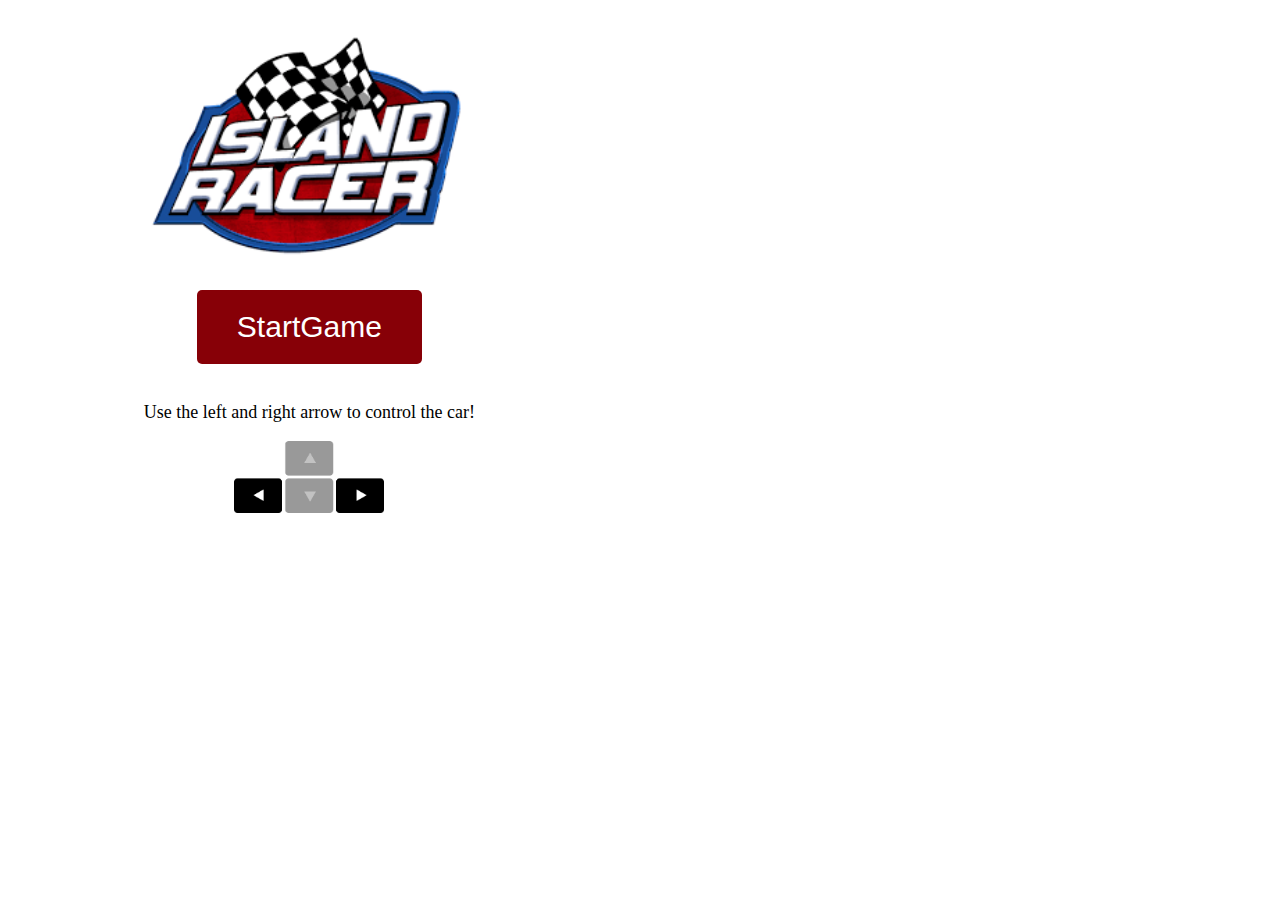
<file: lab-canvas-race-car-solution/index.html>
<!DOCTYPE html>
<html lang="en">
    <head>
        <meta charset="UTF-8" />
        <meta name="viewport" content="width=device-width, initial-scale=1.0" />
        <meta http-equiv="X-UA-Compatible" content="ie=edge" />
        <link rel="stylesheet" href="style.css" />
        <title>Document</title>
    </head>
    <body>
        <div class="game-intro">
            <img src="./images/logo.png" alt="" class="logo-img" />
            <br />
            <button id="start-button">StartGame</button>
            <p>Use the left and right arrow to control the car!</p>
            <img src="./images/arrows.png" alt="" class="arrows-img" />
        </div>
        <div id="game-board">
            <canvas id="canvas" width="500" height="700"></canvas>
        </div>

        <script type="text/javascript" src="./scripts/component.js"></script>
        <script type="text/javascript" src="./scripts/obstacle.js"></script>
        <script type="text/javascript" src="./scripts/player.js"></script>
        <script type="text/javascript" src="./scripts/game.js"></script>
        <script type="text/javascript" src="./scripts/script.js"></script>
    </body>
</html>
</file>
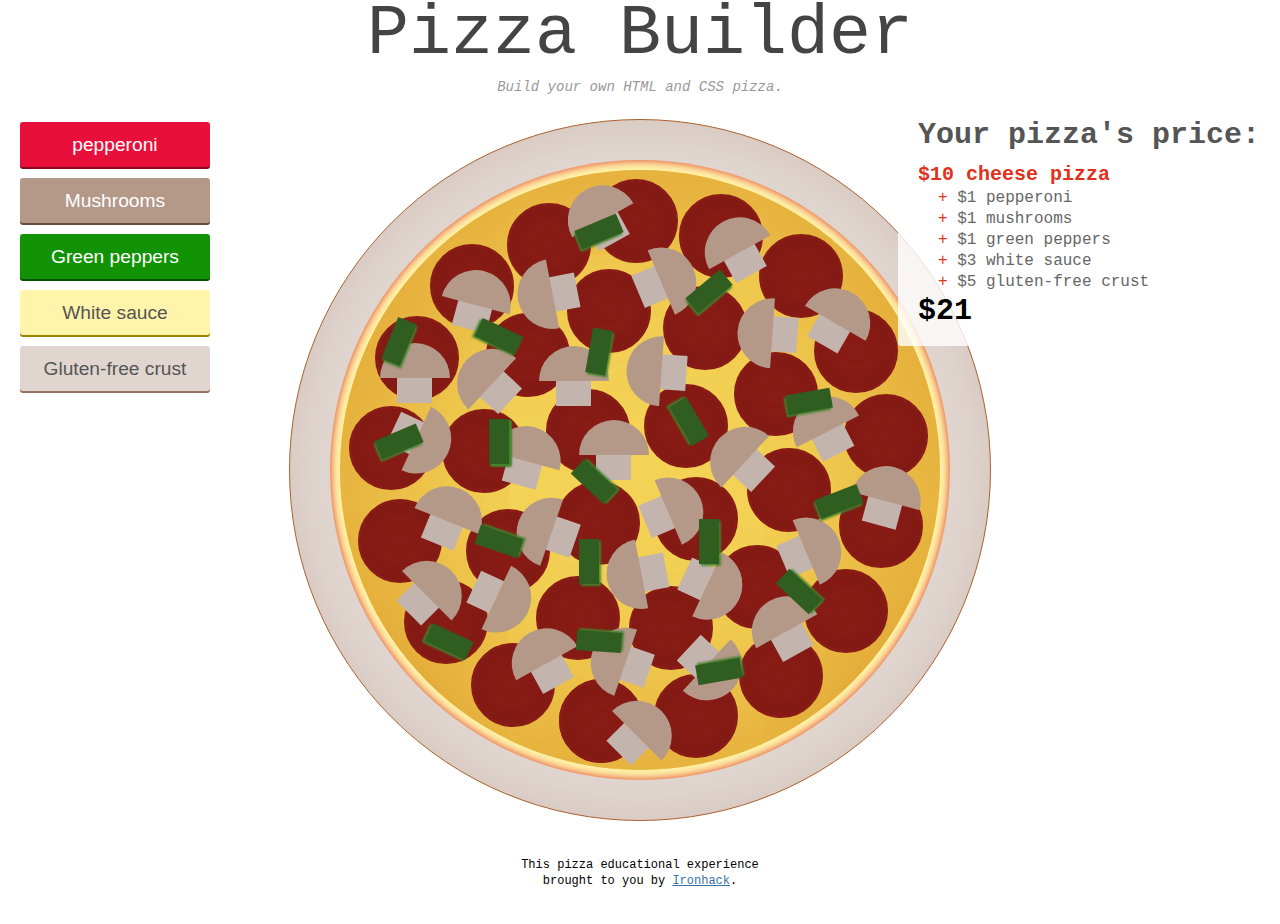
<file: lab-dom-pizza-builder/index.html>
<!DOCTYPE html>
<html>
  <head>
    <title>Pizza Builder</title>
    <link rel="stylesheet" href="styles/style.css" />
  </head>

  <body>
    <!-- Begin Header -->
    <header>
      <h1>Pizza Builder</h1>
      <p class="description">Build your own HTML and CSS pizza.</p>
    </header>
    <!-- End Header -->

    <!-- Controls -->
    <div class="panel controls">
      <ul>
        <li>
          <button class="btn btn-pepperoni active">pepperoni</button>
        </li>
        <li>
          <button class="btn btn-mushrooms active">Mushrooms</button>
        </li>
        <li>
          <button class="btn btn-green-peppers active">Green peppers</button>
        </li>
        <li>
          <button class="btn btn-sauce active">White sauce</button>
        </li>
        <li>
          <button class="btn btn-crust active">Gluten-free crust</button>
        </li>
      </ul>
    </div>
    <!-- End Controls -->

    <!-- Price -->
    <aside class="panel price">
      <h2>Your pizza's price</h2>

      <b>$10 cheese pizza</b>
      <ul>
        <li>$1 pepperoni</li>
        <li>$1 mushrooms</li>
        <li>$1 green peppers</li>
        <li>$3 white sauce</li>
        <li>$5 gluten-free crust</li>
      </ul>
      <strong>$21</strong>
    </aside>
    <!-- End Price -->

    <!-- Begin Pizza -->
    <div id="pizza">
      <section class="green-pepper one"></section>
      <section class="green-pepper two"></section>
      <section class="green-pepper three"></section>
      <section class="green-pepper four"></section>
      <section class="green-pepper five"></section>
      <section class="green-pepper six"></section>
      <section class="green-pepper seven"></section>
      <section class="green-pepper eight"></section>
      <section class="green-pepper nine"></section>
      <section class="green-pepper ten"></section>
      <section class="green-pepper eleven"></section>
      <section class="green-pepper twelve"></section>
      <section class="green-pepper thirteen"></section>
      <section class="green-pepper fourteen"></section>
      <section class="green-pepper fifteen"></section>
      <section class="green-pepper sixteen"></section>
      <section class="green-pepper seventeen"></section>
      <section class="green-pepper eightteen"></section>
      <section class="green-pepper nineteen"></section>
      <section class="green-pepper twenty"></section>
      <section class="green-pepper twenty-one"></section>

      <section class="mushroom one">
        <div class="cap">1</div>
        <div class="stem"></div>
      </section>

      <section class="mushroom two">
        <div class="cap">2</div>
        <div class="stem"></div>
      </section>

      <section class="mushroom three">
        <div class="cap">3</div>
        <div class="stem"></div>
      </section>

      <section class="mushroom four">
        <div class="cap">4</div>
        <div class="stem"></div>
      </section>

      <section class="mushroom five">
        <div class="cap">5</div>
        <div class="stem"></div>
      </section>

      <section class="mushroom six">
        <div class="cap">6</div>
        <div class="stem"></div>
      </section>

      <section class="mushroom seven">
        <div class="cap">7</div>
        <div class="stem"></div>
      </section>

      <section class="mushroom eight">
        <div class="cap">8</div>
        <div class="stem"></div>
      </section>

      <section class="mushroom nine">
        <div class="cap">9</div>
        <div class="stem"></div>
      </section>

      <section class="mushroom ten">
        <div class="cap">10</div>
        <div class="stem"></div>
      </section>

      <section class="mushroom eleven">
        <div class="cap">11</div>
        <div class="stem"></div>
      </section>

      <section class="mushroom twelve">
        <div class="cap">12</div>
        <div class="stem"></div>
      </section>

      <section class="mushroom thirteen">
        <div class="cap">13</div>
        <div class="stem"></div>
      </section>

      <section class="mushroom fourteen">
        <div class="cap">14</div>
        <div class="stem"></div>
      </section>

      <section class="mushroom fifteen">
        <div class="cap">15</div>
        <div class="stem"></div>
      </section>

      <section class="mushroom sixteen">
        <div class="cap">16</div>
        <div class="stem"></div>
      </section>

      <section class="mushroom seventeen">
        <div class="cap">17</div>
        <div class="stem"></div>
      </section>

      <section class="mushroom eighteen">
        <div class="cap">18</div>
        <div class="stem"></div>
      </section>

      <section class="mushroom nineteen">
        <div class="cap">19</div>
        <div class="stem"></div>
      </section>

      <section class="mushroom twenty">
        <div class="cap">20</div>
        <div class="stem"></div>
      </section>

      <section class="mushroom twenty-one">
        <div class="cap">21</div>
        <div class="stem"></div>
      </section>

      <section class="mushroom twenty-two">
        <div class="cap">22</div>
        <div class="stem"></div>
      </section>

      <section class="mushroom twenty-three">
        <div class="cap">23</div>
        <div class="stem"></div>
      </section>

      <section class="mushroom twenty-four">
        <div class="cap">24</div>
        <div class="stem"></div>
      </section>

      <section class="mushroom twenty-five">
        <div class="cap">25</div>
        <div class="stem"></div>
      </section>

      <section class="mushroom twenty-six">
        <div class="cap">26</div>
        <div class="stem"></div>
      </section>

      <section class="mushroom twenty-seven">
        <div class="cap">27</div>
        <div class="stem"></div>
      </section>

      <section class="mushroom twenty-eight">
        <div class="cap">28</div>
        <div class="stem"></div>
      </section>

      <section class="mushroom twenty-nine">
        <div class="cap">29</div>
        <div class="stem"></div>
      </section>

      <section class="mushroom thirty">
        <div class="cap">30</div>
        <div class="stem"></div>
      </section>

      <section class="mushroom thirty-one">
        <div class="cap">31</div>
        <div class="stem"></div>
      </section>

      <section class="mushroom thirty-two">
        <div class="cap">31</div>
        <div class="stem"></div>
      </section>

      <section class="pep one">1</section>
      <section class="pep two">2</section>
      <section class="pep three">3</section>
      <section class="pep four">4</section>
      <section class="pep five">5</section>
      <section class="pep six">6</section>
      <section class="pep seven">7</section>
      <section class="pep eight">8</section>
      <section class="pep nine">9</section>
      <section class="pep ten">10</section>
      <section class="pep eleven">11</section>
      <section class="pep twelve">12</section>
      <section class="pep thirteen">13</section>
      <section class="pep fourteen">14</section>
      <section class="pep fifteen">15</section>
      <section class="pep sixteen">16</section>
      <section class="pep seventeen">17</section>
      <section class="pep eightteen">18</section>
      <section class="pep nineteen">19</section>
      <section class="pep twenty">20</section>
      <section class="pep twenty-one">21</section>
      <section class="pep twenty-two">22</section>
      <section class="pep twenty-three">23</section>
      <section class="pep twenty-four">24</section>
      <section class="pep twenty-five">25</section>
      <section class="pep twenty-six">26</section>
      <section class="pep twenty-seven">27</section>
      <section class="pep twenty-eight">28</section>
      <section class="pep twenty-nine">29</section>
      <section class="pep thirty">30</section>
      <section class="pep thirty-one">31</section>
      <section class="pep thirty-three">33</section>

      <section class="crust crust-gluten-free">
        <section class="cheese"></section>
        <section class="sauce sauce-white"></section>
      </section>
    </div>
    <!-- End Pizza -->

    <!-- Begin Crumbs -->
    <p id="crumbs">&there4;</p>
    <!-- End Crumbs -->

    <!-- Footer -->
    <footer>
      <p>
        This pizza educational experience<br />
        brought to you by
        <a href="http://ironhack.com" target="_blank">Ironhack</a>.
      </p>
    </footer>
    <!-- Footer -->

    <script src="js/index.js"></script>
  </body>
</html>
</file>
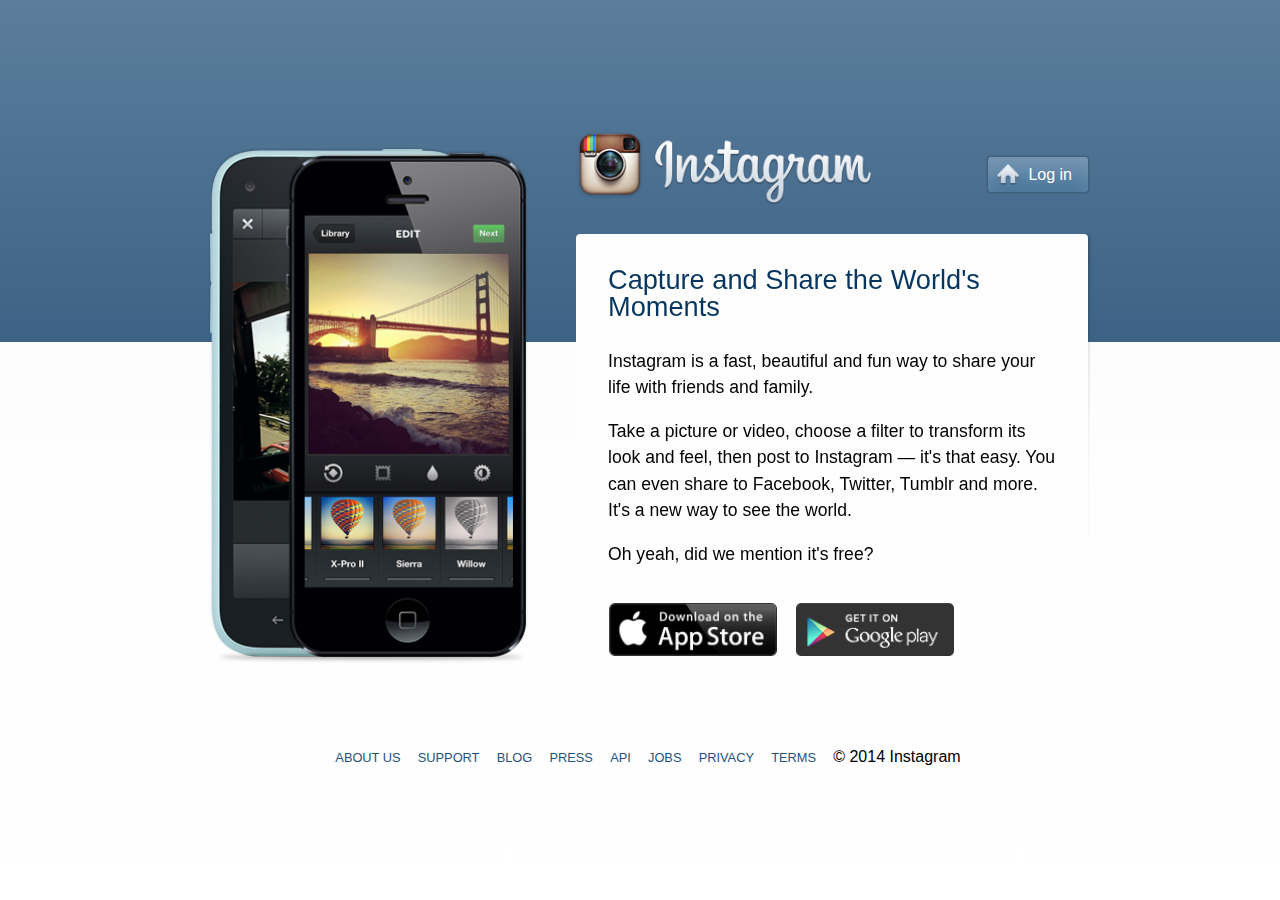
<file: lab-css-instagram-clone-solution/starter-code/index.html>
<!DOCTYPE html>
<html lang="en">
  <head>
    <title>Instagram</title>
    <link rel="stylesheet" href="css/main.css" />
  </head>
  <body>
    <div class="container">
      <div class="group1">
        <img class="phones" src="images/phones.png" alt="iPhone screenshots" />

        <div class="group2">
          <header>
            <h1>
              <a href="javscript:void 0;"
                ><img src="images/brand.png" alt="Instagram"
              /></a>
            </h1>
            <a class="login" href="javscript:void 0;">Log in</a>
          </header>

          <main>
            <p class="tagline">Capture and Share the World's Moments</p>

            <p>
              Instagram is a fast, beautiful and fun way to share your life with
              friends and family.
            </p>

            <p>
              Take a picture or video, choose a filter to transform its look and
              feel, then post to Instagram &mdash; it's that easy. You can even
              share to Facebook, Twitter, Tumblr and more. It's a new way to see
              the world.
            </p>

            <p>Oh yeah, did we mention it's free?</p>

            <p class="stores">
              <a href=""
                ><img
                  src="images/badge-iphone.png"
                  alt="Download on the App Store"
              /></a>
              <a href=""
                ><img src="images/badge-android.png" alt="Get it on Google Play"
              /></a>
            </p>
          </main>
        </div>
      </div>

      <footer>
        <a href="javscript:void 0;">About Us</a>
        <a href="javscript:void 0;">Support</a>
        <a href="javscript:void 0;">Blog</a>
        <a href="javscript:void 0;">Press</a>
        <a href="javscript:void 0;">API</a>
        <a href="javscript:void 0;">Jobs</a>
        <a href="javscript:void 0;">Privacy</a>
        <a href="javscript:void 0;">Terms</a>

        &copy; 2014 Instagram
      </footer>
    </div>
  </body>
</html>
</file>
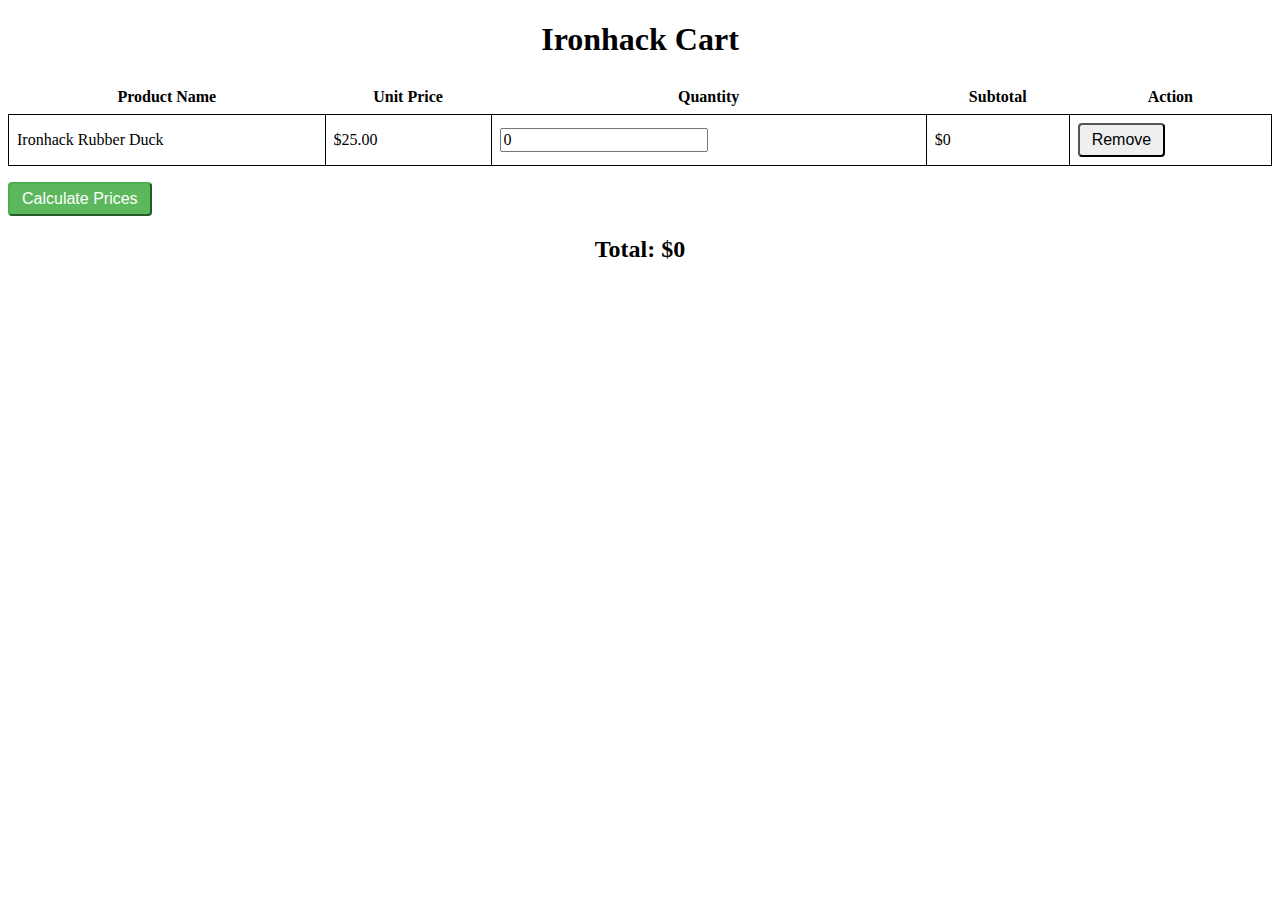
<file: lab-dom-ironhack-cart-solution/starter-code/index.html>
<!DOCTYPE html>
<html lang="en">
  <head>
    <meta charset="utf-8" />
    <meta name="viewport" content="width=device-width" />
    <link rel="stylesheet" href="./css/style.css" />
    <title>Ironhack Cart</title>
  </head>
  <body>
    <h1>Ironhack Cart</h1>
    <table id="cart">
      <thead>
        <tr>
          <th>Product Name</th>
          <th>Unit Price</th>
          <th>Quantity</th>
          <th>Subtotal</th>
          <th>Action</th>
        </tr>
      </thead>
      <tbody>
        <tr class="product">
          <td class="name">
            <span>Ironhack Rubber Duck</span>
          </td>
          <td class="price">$<span>25.00</span></td>
          <td class="quantity">
            <input type="number" value="0" min="0" placeholder="Quantity" />
          </td>
          <td class="subtotal">$<span>0</span></td>
          <td class="action">
            <button class="btn btn-remove">Remove</button>
          </td>
        </tr>
        <!-- Iteration 2: Add more products here -->
      </tbody>
      <tfoot>
        <!-- <tr class="create-product">
          <td>
            <input type="text" placeholder="Product Name" />
          </td>
          <td>
            <input type="number" min="0" value="0" placeholder="Product Price" />
          </td>
          <td></td>
          <td></td>
          <td>
            <button id="create" class="btn">Create Product</button>
          </td>
        </tr> -->
      </tfoot>
    </table>
    <p class="calculate-total">
      <button id="calculate" class="btn btn-success">Calculate Prices</button>
    </p>
    <h2 id="total-value">Total: $<span>0</span></h2>
    <script type="text/javascript" src="./js/index.js"></script>
  </body>
</html>
</file>
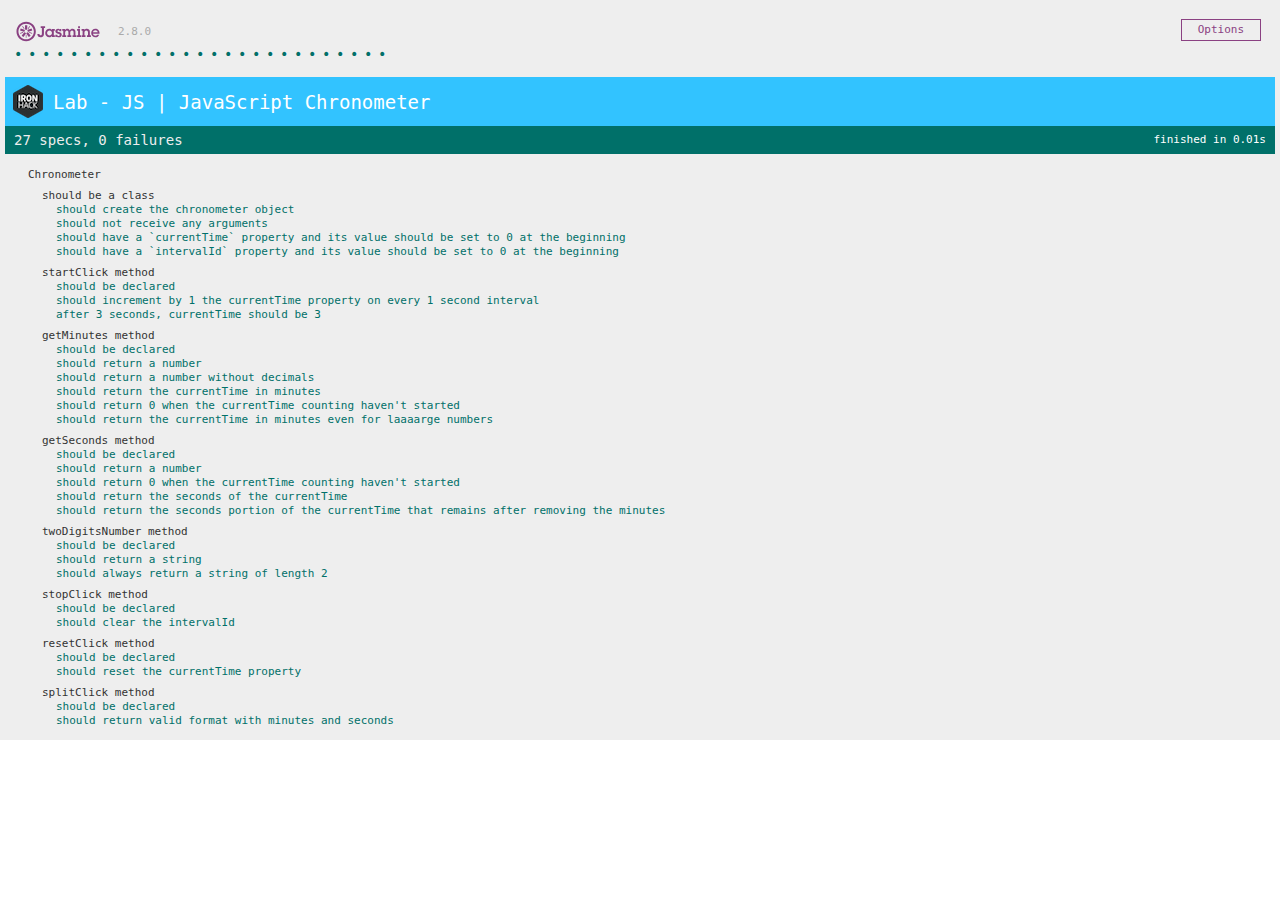
<file: lab-js-chronometer-solution/SpecRunner.html>
<!DOCTYPE html>
<html>
  <head>
    <meta charset="utf-8" />
    <title>Jasmine Spec Runner v2.8.0</title>

    <link rel="shortcut icon" type="image/png" href="jasmine/jasmine-2.8.0/jasmine_favicon.png" />
    <link rel="stylesheet" href="jasmine/jasmine-2.8.0/jasmine.css" />

    <script src="jasmine/jasmine-2.8.0/jasmine.js"></script>
    <script src="jasmine/jasmine-2.8.0/jasmine-html.js"></script>
    <script src="jasmine/jasmine-2.8.0/boot.js"></script>

    <!-- include source files here... -->
    <script src="javascript/chronometer.js"></script>

    <!-- include spec files here... -->
    <script src="tests/chronometer.spec.js"></script>
  </head>

  <body></body>
</html>
</file>
<file: lab-canvas-race-car-solution/style.css>
body {
    padding: 0;
    text-align: center;
    display: flex;
    flex-direction: row;
}

body button {
    font-size: 30px;
    background-color: #870007;
    color: #fff;
    padding: 20px 40px;
    border: 0;
    box-shadow: 0;
    border-radius: 5px;
    margin-bottom: 20px;
}

#game-board {
    float: left;
    padding: 20px 0px;
}

.game-intro {
    float: left;
    padding: 0% 10%;
}

.game-intro p {
    font-size: 18px;
    font-family: "Verdana";
}

.logo-img {
    width: 350px;
}

.arrows-img {
    width: 150px;
}
</file>
<file: lab-dom-pizza-builder/styles/style.css>
html,
body,
div,
span,
applet,
object,
iframe,
h1,
h2,
h3,
h4,
h5,
h6,
p,
blockquote,
pre,
a,
abbr,
acronym,
address,
big,
cite,
code,
del,
dfn,
em,
font,
img,
ins,
kbd,
q,
s,
samp,
small,
strike,
sub,
sup,
tt,
var,
dl,
dt,
dd,
ol,
ul,
li,
fieldset,
form,
label,
legend,
table,
caption,
tbody,
tfoot,
thead,
tr,
th,
td,
header,
section,
footer,
article,
details {
  margin: 0;
  padding: 0;
  border: 0;
  outline: 0;
  font-weight: inherit;
  font-style: inherit;
  font-size: 100%;
  font-family: inherit;
  vertical-align: baseline;
}
/* remember to define focus styles! */
:focus {
  outline: 0;
}

body {
  line-height: 1;
  color: black;
  background: white;
}

ol,
ul {
  list-style: none;
}
/* tables still need 'cellspacing="0"' in the markup */
table {
  border-collapse: separate;
  border-spacing: 0;
}

caption,
th,
td {
  text-align: left;
  font-weight: normal;
}

blockquote:before,
blockquote:after,
q:before,
q:after {
  content: '';
}

blockquote,
q {
  quotes: '' '';
}

/*--- HTML5 -----*/
header,
nav,
details,
section,
aside,
footer {
  display: block;
}

body {
  font-family: 'Courier', 'Courier New', Serif;
  max-width: 750px;
  margin: 0 auto;
}

/*
 * Buttons from:
 * http://codepen.io/TeshaR/pen/cdugG?editors=110
 */
.btn {
  float: left;
  position: relative;
  top: 0;
  cursor: pointer;
  border: none;
  border-radius: 3px;
  margin: 0 7px 11px 0;
  padding: 0 20px;
  text-align: center;

  /* Smoothing out hover using css3 transitions, if not, the pressed button effect looks a bit hard */
  transition: all 0.2s ease;

  /* Size */
  line-height: 45px;
  width: 100%;
  height: 45px;
  font-size: 120%;

  /* Colors */
  background: #f7f7f7;
  box-shadow: 0 6px rgba(0, 0, 0, 0.2);
  color: #888;
}

.btn:hover {
  background: #e6e6e6;
  box-shadow: 0 5px #aaa;
  color: #888;
}

/* Imitate a pressed effect for buttons */
.btn:active {
  top: 5px;
  box-shadow: none;
}

/*------ Header -----*/
header {
  text-align: center;
}

h1 {
  font-size: 70px;
  color: #444;
  margin-bottom: 10px;
}

p.description {
  font-size: 14px;
  color: #999;
  font-style: italic;
  margin: 0 0 25px 0;
  padding: 0 5px;
}

#pizza {
  margin: 15px auto;
  width: 702px;
  height: 702px;
  overflow: hidden;
  position: relative;
}

/*------ Panels -----*/

.panel {
  position: absolute;
  top: 100px;
  z-index: 42;
  padding: 20px;
  border-radius: 3px;
  background-color: rgba(255, 255, 255, 0.8);
}

/*------ Controls -----*/
.controls {
  left: 0;
}

.btn-pepperoni {
  background: #e8103b;
  box-shadow: 0 6px #890923;
  color: #fff;
}

.btn-pepperoni:hover {
  background: #c80e33;
  box-shadow: 0 5px #69071b;
  color: #fff;
}

.btn-pepperoni.active {
  top: 2px;
  box-shadow: 0 2px #890923;
}

.btn-pepperoni.active:hover {
  box-shadow: 0 2px #69071b;
}

.btn-pepperoni:active,
.btn-pepperoni.active:active {
  top: 5px;
  box-shadow: none;
}

.btn-mushrooms {
  background: #b49989;
  box-shadow: 0 6px #644d40;
  color: #fff;
}

.btn-mushrooms:hover {
  background: #a78774;
  box-shadow: 0 5px #503d33;
  color: #fff;
}

.btn-mushrooms.active {
  top: 2px;
  box-shadow: 0 2px #644d40;
}

.btn-mushrooms.active:hover {
  box-shadow: 0 2px #503d33;
}

.btn-mushrooms:active,
.btn-mushrooms.active:active {
  top: 5px;
  box-shadow: none;
}

.btn-green-peppers {
  background: #129306;
  box-shadow: 0 6px #0a5203;
  color: #fff;
}

.btn-green-peppers:hover {
  background: #0e7205;
  box-shadow: 0 5px #063102;
  color: #fff;
}

.btn-green-peppers.active {
  top: 2px;
  box-shadow: 0 2px #0a5203;
}

.btn-green-peppers.active:hover {
  box-shadow: 0 2px #063102;
}

.btn-green-peppers:active,
.btn-green-peppers.active:active {
  top: 5px;
  box-shadow: none;
}

.btn-sauce {
  background: #fff4aa;
  box-shadow: 0 6px #998500;
  color: #555;
}

.btn-sauce:hover {
  background: #fff088;
  box-shadow: 0 5px #776800;
  color: #555;
}

.btn-sauce.active {
  top: 2px;
  box-shadow: 0 2px #998500;
}

.btn-sauce.active:hover {
  box-shadow: 0 2px #776800;
}

.btn-sauce:active,
.btn-sauce.active:active {
  top: 5px;
  box-shadow: none;
}

.btn-crust {
  background: #e0d5cf;
  box-shadow: 0 6px #957160;
  color: #555;
}

.btn-crust:hover {
  background: #d3c3bb;
  box-shadow: 0 5px #816253;
  color: #555;
}

.btn-crust.active {
  top: 2px;
  box-shadow: 0 2px #957160;
}

.btn-crust.active:hover {
  box-shadow: 0 2px #816253;
}

.btn-crust:active,
.btn-crust.active:active {
  top: 5px;
  box-shadow: none;
}

/*------ Price -----*/
.price {
  right: 0;
}

.price h2 {
  font-size: 30px;
  font-weight: bold;
  color: #555;
  margin-bottom: 15px;
}

.price h2:after {
  content: ':';
}

.price b {
  font-size: 20px;
  color: #e2311a;
}

.price li {
  margin: 5px 20px 0;
  color: #666;
}

.price li:before {
  content: '+ ';
  color: #e2311a;
}

.price strong {
  font-size: 30px;
  display: block;
  margin-top: 6px;
}

/*--- Crust & Sauce ---*/
.crust {
  width: 700px;
  height: 700px;
  border-radius: 800px;
  background: #ab5f2b;
  box-shadow: inset 0 0 40px #e5a53b;
  border: 1px solid #ab5f2b;
}

.crust-gluten-free {
  background-color: #e0d5cf;
  box-shadow: inset 0 0 40px #d3c3bb;
}

.sauce {
  position: absolute;
  width: 620px;
  height: 620px;
  border-radius: 720px;
  background: #640d15;
  margin: 40px 0 0 40px;
  box-shadow: inset 0 0 10px #dd2f25;
}

.sauce-white {
  background: #fff4aa;
}

.cheese {
  position: absolute;
  width: 600px;
  height: 600px;
  border-radius: 700px;
  background: #f3d255;
  margin: 50px 0 0 50px;
  z-index: 10;
  box-shadow: inset 0 0 200px #d88e24;
}

/*--- Pepperoni ---*/
#pepperoni section:nth-child(7) {
  -moz-transform: rotate(12deg) translate(-4px, -600px);
  -webkit-transform: rotate(12deg) translate(-4px, -600px);
  -o-transform: rotate(12deg) translate(-4px, -600px);
  transform: rotate(12deg) translate(-4px, -600px);
}

.pep {
  position: absolute;
  width: 80px;
  height: 70px;
  border-radius: 60px;
  background: #b3241c;
  z-index: 15;
  font-size: 2em;
  text-align: center;
  padding-top: 10px;
  box-shadow: inset 0 0 85px #711712;
  border: 2px solid #871b15;
  text-indent: -9999px;
  color: #fff;
}
/*.pep:hover{
  -moz-transform: scale(1.3);
  -webkit-transform: scale(1.3);
  -o-transform: scale(1.3);
  transform: scale(1.3);
  } */
.pep.one {
  margin: 60px 0 0 305px;
}

.pep.two {
  margin: 75px 0 0 390px;
}

.pep.three {
  margin: 115px 0 0 470px;
}

.pep.four {
  margin: 190px 0 0 525px;
}

.pep.five {
  margin: 275px 0 0 555px;
}

.pep.six {
  margin: 365px 0 0 550px;
}

.pep.seven {
  margin: 450px 0 0 515px;
}

.pep.eight {
  margin: 515px 0 0 450px;
}

.pep.nine {
  margin: 555px 0 0 365px;
}

.pep.ten {
  margin: 560px 0 0 270px;
}

.pep.eleven {
  margin: 560px 0 0 270px;
}

.pep.twelve {
  margin: 524px 0 0 182px;
}

.pep.thirteen {
  margin: 265px 0 0 355px;
}

.pep.fourteen {
  margin: 233px 0 0 445px;
}

.pep.fifteen {
  margin: 467px 0 0 340px;
}

.pep.sixteen {
  margin: 194px 0 0 197px;
}

.pep.seventeen {
  margin: 329px 0 0 458px;
}

.pep.eightteen {
  margin: 461px 0 0 115px;
}

.pep.nineteen {
  margin: 380px 0 0 69px;
}

.pep.twenty {
  margin: 287px 0 0 60px;
}

.pep.twenty-one {
  margin: 197px 0 0 86px;
}

.pep.twenty-two {
  margin: 125px 0 0 141px;
}

.pep.twenty-three {
  margin: 84px 0 0 218px;
}

.pep.twenty-four {
  margin: 150px 0 0 278px;
}

.pep.twenty-five {
  margin: 167px 0 0 374px;
}

.pep.twenty-six {
  margin: 457px 0 0 247px;
}

.pep.twenty-seven {
  margin: 426px 0 0 426px;
}

.pep.twenty-eight {
  margin: 390px 0 0 177px;
}

.pep.twenty-nine {
  margin: 290px 0 0 153px;
}

.pep.thirty {
  margin: 362px 0 0 267px;
}

.pep.thirty-one {
  margin: 270px 0 0 257px;
}

.pep.thirty-three {
  margin: 358px 0 0 365px;
}

/*--- Mushrooms ---*/
.mushroom {
  position: absolute;
  width: 70px;
  height: 75px;
  z-index: 20;
  margin: 200px 0 0 200px;
  text-indent: -9999px;
}

.cap {
  width: 70px;
  height: 35px;
  background: #b49989;
  border-top-left-radius: 100px;
  border-top-right-radius: 100px;
  z-index: 20;
  position: relative;
}

.stem {
  width: 35px;
  height: 35px;
  background: #c3b5ae;
  margin-left: 17px;
  margin-top: -10px;
}

.mushroom.one {
  margin: 367px 0 0 122px;
  -webkit-transform: rotate(22deg);
  -moz-transform: rotate(22deg);
  -o-transform: rotate(22deg);
  transform: rotate(22deg);
}

.mushroom.two {
  margin: 229px 0 0 170px;
  -webkit-transform: rotate(-47deg);
  -moz-transform: rotate(-47deg);
  -o-transform: rotate(-47deg);
  transform: rotate(-47deg);
}

.mushroom.three {
  margin: 307px 0 0 201px;
  -webkit-transform: rotate(15deg);
  -moz-transform: rotate(15deg);
  -o-transform: rotate(15deg);
  transform: rotate(15deg);
}

.mushroom.four {
  margin: 127px 0 0 335px;
  -webkit-transform: rotate(67deg);
  -moz-transform: rotate(67deg);
  -o-transform: rotate(67deg);
  transform: rotate(67deg);
}

.mushroom.five {
  margin: 215px 0 0 340px;
  -webkit-transform: rotate(-86deg);
  -moz-transform: rotate(-86deg);
  -o-transform: rotate(-86deg);
  transform: rotate(-86deg);
}

.mushroom.six {
  margin: 301px 0 0 290px;
  -webkit-transform: rotate(0deg);
  -moz-transform: rotate(0deg);
  -o-transform: rotate(0deg);
  transform: rotate(0deg);
}

.mushroom.seven {
  margin: 417px 0 0 320px;
  -webkit-transform: rotate(-101deg);
  -moz-transform: rotate(-101deg);
  -o-transform: rotate(-101deg);
  transform: rotate(-101deg);
}

.mushroom.eight {
  margin: 507px 0 0 304px;
  -webkit-transform: rotate(289deg);
  -moz-transform: rotate(289deg);
  -o-transform: rotate(289deg);
  transform: rotate(289deg);
}

.mushroom.nine {
  margin: 507px 0 0 381px;
  -webkit-transform: rotate(133deg);
  -moz-transform: rotate(133deg);
  -o-transform: rotate(133deg);
  transform: rotate(133deg);
}

.mushroom.ten {
  margin: 427px 0 0 381px;
  -webkit-transform: rotate(115deg);
  -moz-transform: rotate(115deg);
  -o-transform: rotate(115deg);
  transform: rotate(115deg);
}

.mushroom.eleven {
  margin: 281px 0 0 90px;
  -webkit-transform: rotate(115deg);
  -moz-transform: rotate(115deg);
  -o-transform: rotate(115deg);
  transform: rotate(115deg);
}

.mushroom.twelve {
  margin: 307px 0 0 423px;
  -webkit-transform: rotate(-47deg);
  -moz-transform: rotate(-47deg);
  -o-transform: rotate(-47deg);
  transform: rotate(-47deg);
}

.mushroom.thirteen {
  margin: 440px 0 0 170px;
  -webkit-transform: rotate(115deg);
  -moz-transform: rotate(115deg);
  -o-transform: rotate(115deg);
  transform: rotate(115deg);
}

.mushroom.fourteen {
  margin: 397px 0 0 480px;
  -webkit-transform: rotate(67deg);
  -moz-transform: rotate(67deg);
  -o-transform: rotate(67deg);
  transform: rotate(67deg);
}

.mushroom.fifteen {
  margin: 177px 0 0 451px;
  -webkit-transform: rotate(-86deg);
  -moz-transform: rotate(-86deg);
  -o-transform: rotate(-86deg);
  transform: rotate(-86deg);
}

.mushroom.sixteen {
  margin: 227px 0 0 250px;
  -webkit-transform: rotate(0deg);
  -moz-transform: rotate(0deg);
  -o-transform: rotate(0deg);
  transform: rotate(0deg);
}

.mushroom.seventeen {
  margin: 137px 0 0 231px;
  -webkit-transform: rotate(-101deg);
  -moz-transform: rotate(-101deg);
  -o-transform: rotate(-101deg);
  transform: rotate(-101deg);
}

.mushroom.eighteen {
  margin: 377px 0 0 230px;
  -webkit-transform: rotate(289deg);
  -moz-transform: rotate(289deg);
  -o-transform: rotate(289deg);
  transform: rotate(289deg);
}

.mushroom.nineteen {
  margin: 507px 0 0 381px;
  -webkit-transform: rotate(133deg);
  -moz-transform: rotate(133deg);
  -o-transform: rotate(133deg);
  transform: rotate(133deg);
}

.mushroom.twenty {
  margin: 427px 0 0 381px;
  -webkit-transform: rotate(115deg);
  -moz-transform: rotate(115deg);
  -o-transform: rotate(115deg);
  transform: rotate(115deg);
}

.mushroom.twenty-one {
  margin: 277px 0 0 505px;
  -webkit-transform: rotate(-27deg);
  -moz-transform: rotate(-27deg);
  -o-transform: rotate(-27deg);
  transform: rotate(-27deg);
}

.mushroom.twenty-two {
  margin: 509px 0 0 224px;
  -webkit-transform: rotate(-29deg);
  -moz-transform: rotate(-29deg);
  -o-transform: rotate(-29deg);
  transform: rotate(-29deg);
}

.mushroom.twenty-three {
  margin: 477px 0 0 464px;
  -webkit-transform: rotate(-29deg);
  -moz-transform: rotate(-29deg);
  -o-transform: rotate(-29deg);
  transform: rotate(-29deg);
}

.mushroom.twenty-four {
  margin: 98px 0 0 417px;
  -webkit-transform: rotate(-29deg);
  -moz-transform: rotate(-29deg);
  -o-transform: rotate(-29deg);
  transform: rotate(-29deg);
}

.mushroom.twenty-five {
  margin: 169px 0 0 510px;
  -webkit-transform: rotate(30deg);
  -moz-transform: rotate(30deg);
  -o-transform: rotate(30deg);
  transform: rotate(30deg);
}

.mushroom.twenty-six {
  margin: 66px 0 0 280px;
  -webkit-transform: rotate(-29deg);
  -moz-transform: rotate(-29deg);
  -o-transform: rotate(-29deg);
  transform: rotate(-29deg);
}

.mushroom.twenty-seven {
  margin: 347px 0 0 561px;
  -webkit-transform: rotate(15deg);
  -moz-transform: rotate(15deg);
  -o-transform: rotate(15deg);
  transform: rotate(15deg);
}

.mushroom.twenty-eight {
  margin: 151px 0 0 151px;
  -webkit-transform: rotate(15deg);
  -moz-transform: rotate(15deg);
  -o-transform: rotate(15deg);
  transform: rotate(15deg);
}

.mushroom.twenty-nine {
  margin: 441px 0 0 101px;
  -webkit-transform: rotate(45deg);
  -moz-transform: rotate(45deg);
  -o-transform: rotate(45deg);
  transform: rotate(45deg);
}

.mushroom.thirty {
  margin: 581px 0 0 311px;
  -webkit-transform: rotate(45deg);
  -moz-transform: rotate(45deg);
  -o-transform: rotate(45deg);
  transform: rotate(45deg);
}

.mushroom.thirty-one {
  margin: 224px 0 0 91px;
  -webkit-transform: rotate(0deg);
  -moz-transform: rotate(0deg);
  -o-transform: rotate(0deg);
  transform: rotate(0deg);
}

.mushroom.thirty-two {
  margin: 357px 0 0 342px;
  -webkit-transform: rotate(67deg);
  -moz-transform: rotate(67deg);
  -o-transform: rotate(67deg);
  transform: rotate(67deg);
}

/*--- Green Peppers ---*/
.green-pepper {
  position: absolute;
  width: 20px;
  height: 45px;
  background: #2f5e20;
  box-shadow: 2px 2px 2px rgba(66, 132, 45, 0.9);
  margin: 250px 0 0 400px;
  z-index: 30;
}

.green-pepper.one {
  margin: 200px 0 0 100px;
  -webkit-transform: rotate(22deg);
  -moz-transform: rotate(22deg);
  -o-transform: rotate(22deg);
  transform: rotate(22deg);
}

.green-pepper.two {
  margin: 450px 0 0 500px;
  -webkit-transform: rotate(-47deg);
  -moz-transform: rotate(-47deg);
  -o-transform: rotate(-47deg);
  transform: rotate(-47deg);
}

.green-pepper.three {
  margin: 195px 0 0 200px;
  -webkit-transform: rotate(115deg);
  -moz-transform: rotate(115deg);
  -o-transform: rotate(115deg);
  transform: rotate(115deg);
}

.green-pepper.four {
  margin: 90px 0 0 300px;
  -webkit-transform: rotate(67deg);
  -moz-transform: rotate(67deg);
  -o-transform: rotate(67deg);
  transform: rotate(67deg);
}

.green-pepper.five {
  margin: 500px 0 0 300px;
  -webkit-transform: rotate(-86deg);
  -moz-transform: rotate(-86deg);
  -o-transform: rotate(-86deg);
  transform: rotate(-86deg);
}

.green-pepper.six {
  margin: 300px 0 0 200px;
  -webkit-transform: rotate(0deg);
  -moz-transform: rotate(0deg);
  -o-transform: rotate(0deg);
  transform: rotate(0deg);
}

.green-pepper.seven {
  margin: 340px 0 0 295px;
  -webkit-transform: rotate(-47deg);
  -moz-transform: rotate(-47deg);
  -o-transform: rotate(-47deg);
  transform: rotate(-47deg);
}

.green-pepper.eight {
  margin: 500px 0 0 150px;
  -webkit-transform: rotate(115deg);
  -moz-transform: rotate(115deg);
  -o-transform: rotate(115deg);
  transform: rotate(115deg);
}

.green-pepper.nine {
  margin: 300px 0 0 100px;
  -webkit-transform: rotate(67deg);
  -moz-transform: rotate(67deg);
  -o-transform: rotate(67deg);
  transform: rotate(67deg);
}

.green-pepper.ten {
  margin: 400px 0 0 200px;
  -webkit-transform: rotate(289deg);
  -moz-transform: rotate(289deg);
  -o-transform: rotate(289deg);
  transform: rotate(289deg);
}

.green-pepper.eleven {
  margin: 300px 0 0 200px;
  -webkit-transform: rotate(0deg);
  -moz-transform: rotate(0deg);
  -o-transform: rotate(0deg);
  transform: rotate(0deg);
}

.green-pepper.twelve {
  margin: 300px 0 0 200px;
  -webkit-transform: rotate(0deg);
  -moz-transform: rotate(0deg);
  -o-transform: rotate(0deg);
  transform: rotate(0deg);
}

.green-pepper.thirteen {
  margin: 300px 0 0 200px;
  -webkit-transform: rotate(0deg);
  -moz-transform: rotate(0deg);
  -o-transform: rotate(0deg);
  transform: rotate(0deg);
}

.green-pepper.fourteen {
  margin: 210px 0 0 300px;
  -webkit-transform: rotate(10deg);
  -moz-transform: rotate(10deg);
  -o-transform: rotate(10deg);
  transform: rotate(10deg);
}

.green-pepper.fifteen {
  margin: 420px 0 0 290px;
  -webkit-transform: rotate(0deg);
  -moz-transform: rotate(0deg);
  -o-transform: rotate(0deg);
  transform: rotate(0deg);
}

.green-pepper.sixteen {
  margin: 150px 0 0 410px;
  -webkit-transform: rotate(50deg);
  -moz-transform: rotate(50deg);
  -o-transform: rotate(50deg);
  transform: rotate(50deg);
}

.green-pepper.seventeen {
  margin: 260px 0 0 510px;
  -webkit-transform: rotate(80deg);
  -moz-transform: rotate(80deg);
  -o-transform: rotate(80deg);
  transform: rotate(80deg);
}

.green-pepper.eightteen {
  margin: 400px 0 0 410px;
  -webkit-transform: rotate(0deg);
  -moz-transform: rotate(0deg);
  -o-transform: rotate(0deg);
  transform: rotate(0deg);
}

.green-pepper.nineteen {
  margin: 280px 0 0 390px;
  -webkit-transform: rotate(150deg);
  -moz-transform: rotate(150deg);
  -o-transform: rotate(150deg);
  transform: rotate(150deg);
}

.green-pepper.twenty {
  margin: 530px 0 0 420px;
  -webkit-transform: rotate(-100deg);
  -moz-transform: rotate(-100deg);
  -o-transform: rotate(-100deg);
  transform: rotate(-100deg);
}

.green-pepper.twenty-one {
  margin: 360px 0 0 540px;
  -webkit-transform: rotate(69deg);
  -moz-transform: rotate(69deg);
  -o-transform: rotate(69deg);
  transform: rotate(69deg);
}

/*------ Footer -----*/
footer {
  margin: 0 0 30px 0;
  padding: 5px;
  font-size: 12px;
  line-height: 16px;
  text-align: center;
}

footer a {
  color: #3974a8;
}

footer a:hover {
  text-decoration: none;
}

#crumbs {
  opacity: 0;
  -webkit-transition: all 0.3s linear;
}

@media screen and (max-width: 720px) {
  body {
    padding: 25px 0;
  }

  h1 {
    font-size: 50px;
  }

  #pizza {
    margin: -71px auto 87px auto;
    width: 220px;
    height: 220px;
    -webkit-transform: rotate(47deg);
    -moz-transform: rotate(47deg);
    -o-transform: rotate(47deg);
    transform: rotate(47deg);
  }

  #crumbs {
    margin: -60px 0 0 36%;
    position: absolute;
    font-size: 25px;
    z-index: 10000;
    color: #975426;
    opacity: 1;
  }

  footer {
    margin: 70px 0 10px 0;
  }
}
</file>
<file: lab-dom-ironhack-cart-solution/starter-code/css/style.css>
table#cart {
  width:100%;
  border-collapse:collapse;
}

table#cart th,
table#cart td {
  padding:.5em;
}

table#cart td {border:1px solid;}

table#cart tfoot {
  background:#eee;
}

input {font:inherit;}

.btn {
  display:inline-block;
  padding: 6px 12px;
  font-size:inherit;
  white-space: nowrap;
  cursor: pointer;
  border-radius:4px;
}
.btn-success {
  color: #fff;
  background-color: #5cb85c;
  border-color: #4cae4c;
}
.btn-delete {
  color: #fff;
  background-color: #CF000F;
  border-color: #CF000F;
}

h1,
.cta,
h2 {text-align:center;}
</file>
<file: lab-js-chronometer-solution/jasmine/jasmine-2.8.0/jasmine.css>
body { overflow-y: scroll; }

.jasmine-labname {
  display: flex;
  align-items: center;
  justify-content: left;
  background-color: #32c3ff;
  padding: 8px;
}

.jasmine-labname span {
  color: white;
  font-size: 19px;
  margin-left: 10px;
}

.jasmine_html-reporter { background-color: #eee; padding: 5px; margin: -8px; font-size: 11px; font-family: Monaco, "Lucida Console", monospace; line-height: 14px; color: #333; }
.jasmine_html-reporter a { text-decoration: none; }
.jasmine_html-reporter a:hover { text-decoration: underline; }
.jasmine_html-reporter p, .jasmine_html-reporter h1, .jasmine_html-reporter h2, .jasmine_html-reporter h3, .jasmine_html-reporter h4, .jasmine_html-reporter h5, .jasmine_html-reporter h6 { margin: 0; line-height: 14px; }
.jasmine_html-reporter .jasmine-banner, .jasmine_html-reporter .jasmine-symbol-summary, .jasmine_html-reporter .jasmine-summary, .jasmine_html-reporter .jasmine-result-message, .jasmine_html-reporter .jasmine-spec .jasmine-description, .jasmine_html-reporter .jasmine-spec-detail .jasmine-description, .jasmine_html-reporter .jasmine-alert .jasmine-bar, .jasmine_html-reporter .jasmine-stack-trace { padding-left: 9px; padding-right: 9px; }
.jasmine_html-reporter .jasmine-banner { position: relative; }
.jasmine_html-reporter .jasmine-banner .jasmine-title { background: url('[data-uri]') no-repeat; background: url('[data-uri]') no-repeat, none; -moz-background-size: 100%; -o-background-size: 100%; -webkit-background-size: 100%; background-size: 100%; display: block; float: left; width: 90px; height: 25px; }
.jasmine_html-reporter .jasmine-banner .jasmine-version { margin-left: 14px; position: relative; top: 6px; }
.jasmine_html-reporter #jasmine_content { position: fixed; right: 100%; }
.jasmine_html-reporter .jasmine-version { color: #aaa; }
.jasmine_html-reporter .jasmine-banner { margin-top: 14px; }
.jasmine_html-reporter .jasmine-duration { color: #fff; float: right; line-height: 28px; padding-right: 9px; }
.jasmine_html-reporter .jasmine-symbol-summary { overflow: hidden; *zoom: 1; margin: 14px 0; }
.jasmine_html-reporter .jasmine-symbol-summary li { display: inline-block; height: 10px; width: 14px; font-size: 16px; }
.jasmine_html-reporter .jasmine-symbol-summary li.jasmine-passed { font-size: 14px; }
.jasmine_html-reporter .jasmine-symbol-summary li.jasmine-passed:before { color: #007069; content: "\02022"; }
.jasmine_html-reporter .jasmine-symbol-summary li.jasmine-failed { line-height: 9px; }
.jasmine_html-reporter .jasmine-symbol-summary li.jasmine-failed:before { color: #ca3a11; content: "\d7"; font-weight: bold; margin-left: -1px; }
.jasmine_html-reporter .jasmine-symbol-summary li.jasmine-disabled { font-size: 14px; }
.jasmine_html-reporter .jasmine-symbol-summary li.jasmine-disabled:before { color: #bababa; content: "\02022"; }
.jasmine_html-reporter .jasmine-symbol-summary li.jasmine-pending { line-height: 17px; }
.jasmine_html-reporter .jasmine-symbol-summary li.jasmine-pending:before { color: #ba9d37; content: "*"; }
.jasmine_html-reporter .jasmine-symbol-summary li.jasmine-empty { font-size: 14px; }
.jasmine_html-reporter .jasmine-symbol-summary li.jasmine-empty:before { color: #ba9d37; content: "\02022"; }
.jasmine_html-reporter .jasmine-run-options { float: right; margin-right: 5px; border: 1px solid #8a4182; color: #8a4182; position: relative; line-height: 20px; }
.jasmine_html-reporter .jasmine-run-options .jasmine-trigger { cursor: pointer; padding: 8px 16px; }
.jasmine_html-reporter .jasmine-run-options .jasmine-payload { position: absolute; display: none; right: -1px; border: 1px solid #8a4182; background-color: #eee; white-space: nowrap; padding: 4px 8px; }
.jasmine_html-reporter .jasmine-run-options .jasmine-payload.jasmine-open { display: block; }
.jasmine_html-reporter .jasmine-bar { line-height: 28px; font-size: 14px; display: block; color: #eee; }
.jasmine_html-reporter .jasmine-bar.jasmine-failed { background-color: #ca3a11; }
.jasmine_html-reporter .jasmine-bar.jasmine-passed { background-color: #007069; }
.jasmine_html-reporter .jasmine-bar.jasmine-skipped { background-color: #bababa; }
.jasmine_html-reporter .jasmine-bar.jasmine-errored { background-color: #ca3a11; }
.jasmine_html-reporter .jasmine-bar.jasmine-menu { background-color: #fff; color: #aaa; }
.jasmine_html-reporter .jasmine-bar.jasmine-menu a { color: #333; }
.jasmine_html-reporter .jasmine-bar a { color: white; }
.jasmine_html-reporter.jasmine-spec-list .jasmine-bar.jasmine-menu.jasmine-failure-list, .jasmine_html-reporter.jasmine-spec-list .jasmine-results .jasmine-failures { display: none; }
.jasmine_html-reporter.jasmine-failure-list .jasmine-bar.jasmine-menu.jasmine-spec-list, .jasmine_html-reporter.jasmine-failure-list .jasmine-summary { display: none; }
.jasmine_html-reporter .jasmine-results { margin-top: 14px; }
.jasmine_html-reporter .jasmine-summary { margin-top: 14px; }
.jasmine_html-reporter .jasmine-summary ul { list-style-type: none; margin-left: 14px; padding-top: 0; padding-left: 0; }
.jasmine_html-reporter .jasmine-summary ul.jasmine-suite { margin-top: 7px; margin-bottom: 7px; }
.jasmine_html-reporter .jasmine-summary li.jasmine-passed a { color: #007069; }
.jasmine_html-reporter .jasmine-summary li.jasmine-failed a { color: #ca3a11; }
.jasmine_html-reporter .jasmine-summary li.jasmine-empty a { color: #ba9d37; }
.jasmine_html-reporter .jasmine-summary li.jasmine-pending a { color: #ba9d37; }
.jasmine_html-reporter .jasmine-summary li.jasmine-disabled a { color: #bababa; }
.jasmine_html-reporter .jasmine-description + .jasmine-suite { margin-top: 0; }
.jasmine_html-reporter .jasmine-suite { margin-top: 14px; }
.jasmine_html-reporter .jasmine-suite a { color: #333; }
.jasmine_html-reporter .jasmine-failures .jasmine-spec-detail { margin-bottom: 28px; }
.jasmine_html-reporter .jasmine-failures .jasmine-spec-detail .jasmine-description { background-color: #ca3a11; }
.jasmine_html-reporter .jasmine-failures .jasmine-spec-detail .jasmine-description a { color: white; }
.jasmine_html-reporter .jasmine-result-message { padding-top: 14px; color: #333; white-space: pre; }
.jasmine_html-reporter .jasmine-result-message span.jasmine-result { display: block; }
.jasmine_html-reporter .jasmine-stack-trace { margin: 5px 0 0 0; max-height: 224px; overflow: auto; line-height: 18px; color: #666; border: 1px solid #ddd; background: white; white-space: pre; }
</file>
<file: lab-css-instagram-clone-solution/starter-code/css/main.css>
/*
Colors to use:
dark blue: #06365f
light blue: #1c5380
*/

* {
  box-sizing: border-box;
}

a {
  text-decoration: none;
  color: #1c5380;
}

body {
  margin: 0; /* reset */

  font: 200 16px/1.5 'Helvetica Neue', Helvetica, Arial, sans-serif;

  background: #06365f
    linear-gradient(
      180deg,
      rgba(91, 126, 156, 1) 0%,
      rgba(60, 98, 133, 1) 38%,
      rgba(47, 90, 128, 1) 38%,
      rgba(92, 126, 155, 1) 38%,
      rgba(244, 245, 247, 1) 38%,
      rgba(253, 253, 253, 1) 38%,
      white 100%
    )
    top left repeat-x;

  display: flex;
  align-items: center;
  min-height: 100vh;

  padding-left: 5em;
  padding-right: 4em;
}

.container {
  margin-left: auto;
  margin-right: auto;
}

.group1 {
  display: flex;
  align-items: center;
}
.group1 img.phones {
  width: 20em;
  margin-right: 3em;

  transform: translateY(-1em);
}

.group2 {
  max-width: 32em;
}

/*
##     ## ########    ###    ########  ######## ########  
##     ## ##         ## ##   ##     ## ##       ##     ## 
##     ## ##        ##   ##  ##     ## ##       ##     ## 
######### ######   ##     ## ##     ## ######   ########  
##     ## ##       ######### ##     ## ##       ##   ##   
##     ## ##       ##     ## ##     ## ##       ##    ##  
##     ## ######## ##     ## ########  ######## ##     ## 
*/

header {
  display: flex;
  align-items: center;
}
header .login {
  margin-left: auto;
}

header {
  margin-bottom: 1em;
}

header h1 {
  margin-top: 0;
  margin-bottom: 0;
}
header h1 img {
  height: 2.3em;
}

header .login {
  color: white;
  font-weight: 400;

  padding: 0.35em 1em;

  /* icon */
  padding-left: 2.5em;
  background: #4b769b url('../images/home.png') 0.5em center no-repeat;
  background-size: 1.5em auto;
  border-radius: 0.15em;

  /* outside and inside box-shadow */
  box-shadow: 0 0 0.125em 1px rgba(0, 0, 0, 0.2),
    0 1.5em 1.5em -0.5em rgba(255, 255, 255, 0.25) inset;
}
header .login:hover {
  background-color: #426a8e;
  transition: background-color 0.6s;
}

/*
##     ##    ###    #### ##    ## 
###   ###   ## ##    ##  ###   ## 
#### ####  ##   ##   ##  ####  ## 
## ### ## ##     ##  ##  ## ## ## 
##     ## #########  ##  ##  #### 
##     ## ##     ##  ##  ##   ### 
##     ## ##     ## #### ##    ## 
*/

main {
  background: #fefefe;
  padding: 2em;
  border-radius: 0.25em;
}

main p.tagline {
  margin-top: 0;

  font-weight: 500;
  font-size: 170%;
  line-height: 1;
  color: #06365f;
}

main p:not(.tagline) {
  font-size: 110%;
}

.stores {
  margin-top: 2em;
}
.stores a img {
  height: 3em;
}
.stores a:first-child {
  margin-right: 0.75em;
}

main {
  --br: 0.25em;
  border-radius: var(--br);

  position: relative;
  perspective: 300px;
  transform-style: preserve-3d;
}
main:before {
  content: '';
  position: absolute;
  left: 0;
  right: 0;
  top: 0;
  bottom: 0;
  bbackground: yellow;
  border-radius: var(--br);

  box-shadow: 0 0 5px rgba(0, 0, 0, 0.5);
  transform: rotateX(-1deg);
  transform-origin: center top;
}

/*
########  #######   #######  ######## ######## ########  
##       ##     ## ##     ##    ##    ##       ##     ## 
##       ##     ## ##     ##    ##    ##       ##     ## 
######   ##     ## ##     ##    ##    ######   ########  
##       ##     ## ##     ##    ##    ##       ##   ##   
##       ##     ## ##     ##    ##    ##       ##    ##  
##        #######   #######     ##    ######## ##     ## 
*/

footer {
  text-align: center;
  margin-top: 2em;
}

footer a {
  margin-right: 1em;
  text-transform: uppercase;
  font-size: 80%;
}
</file>
